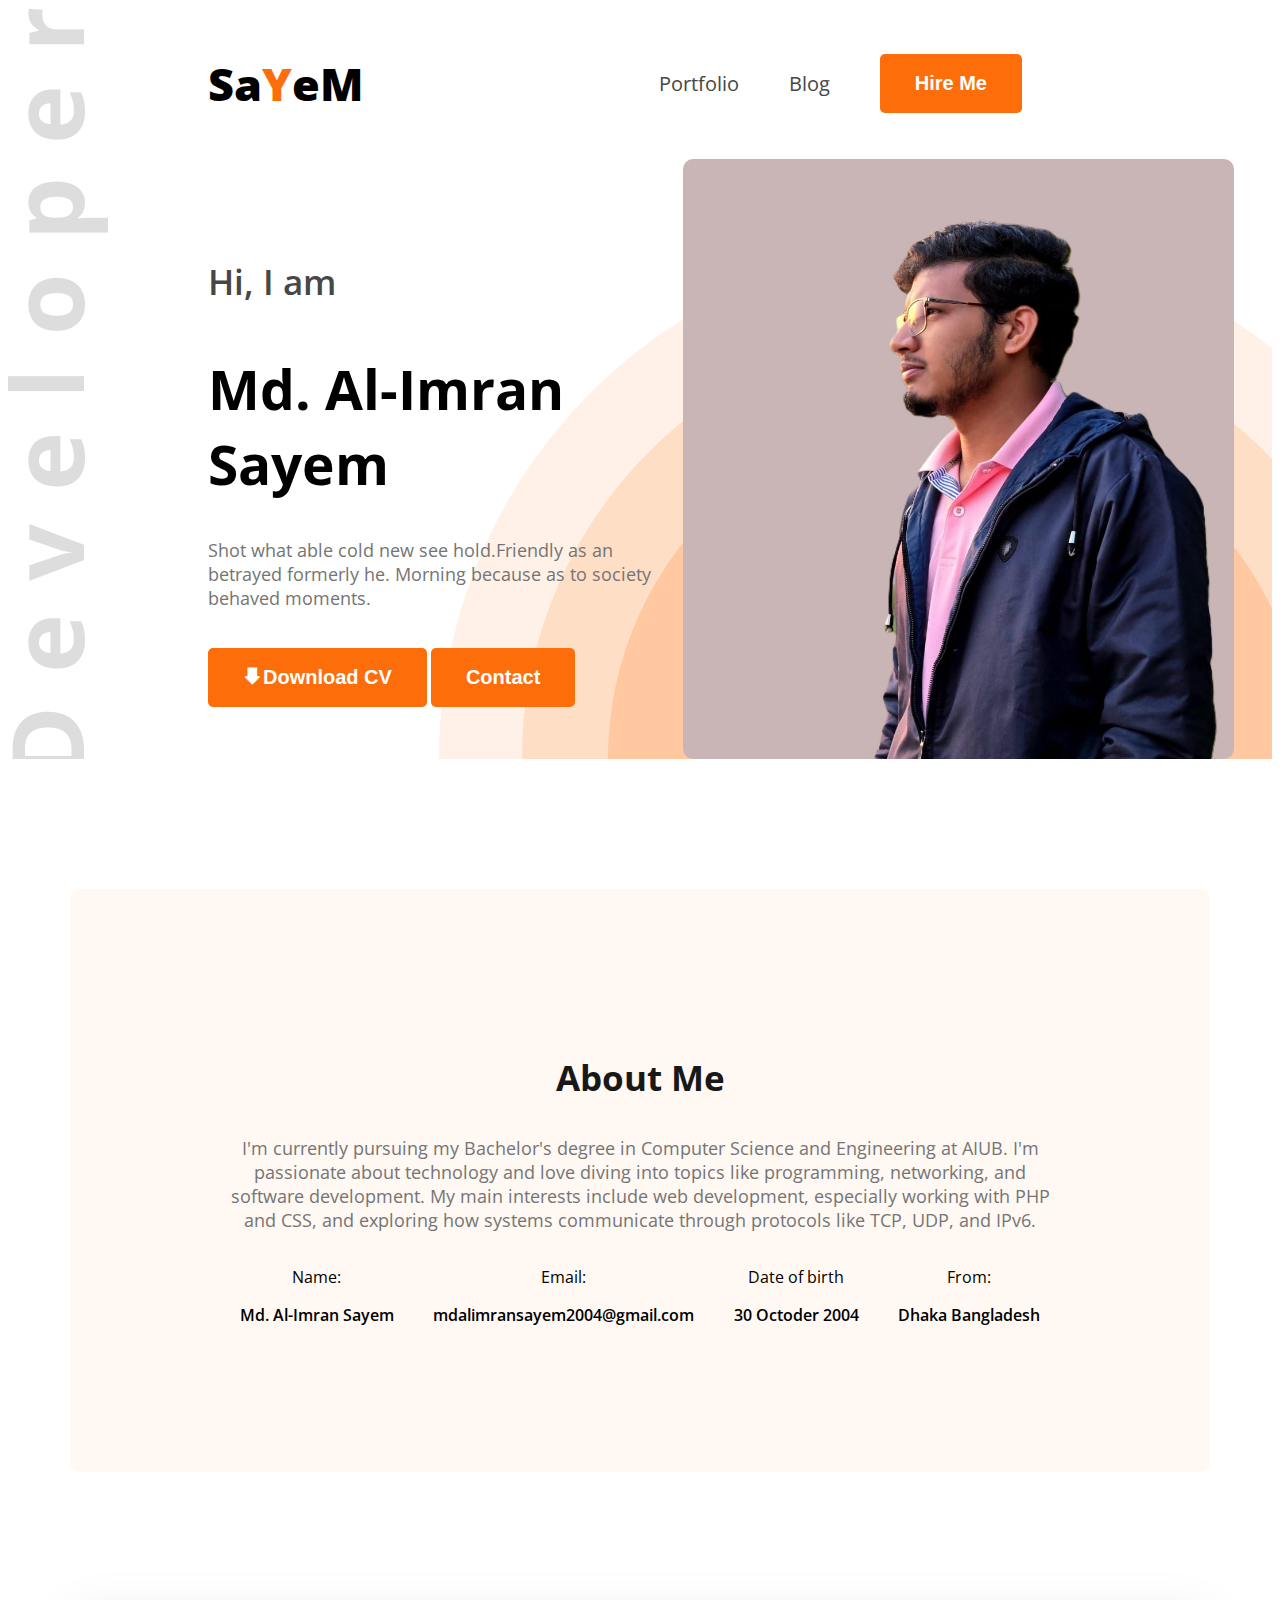
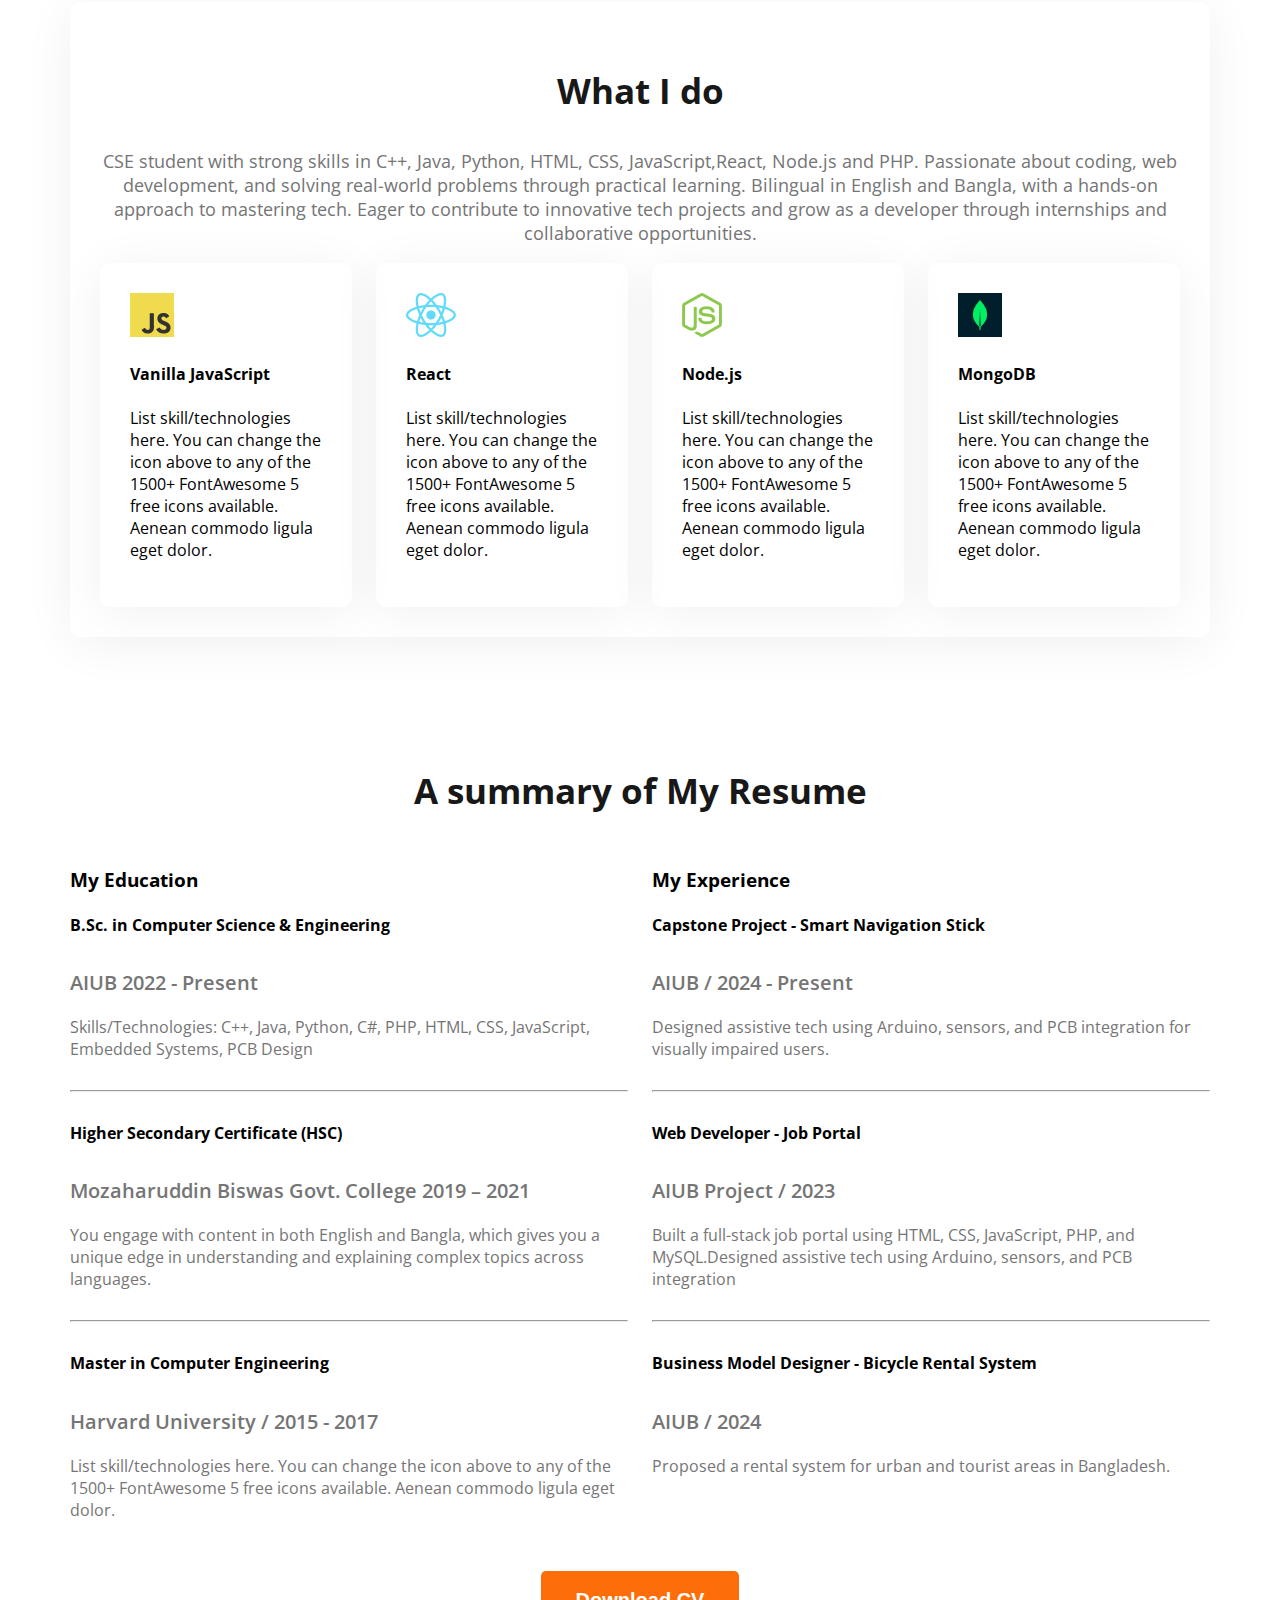
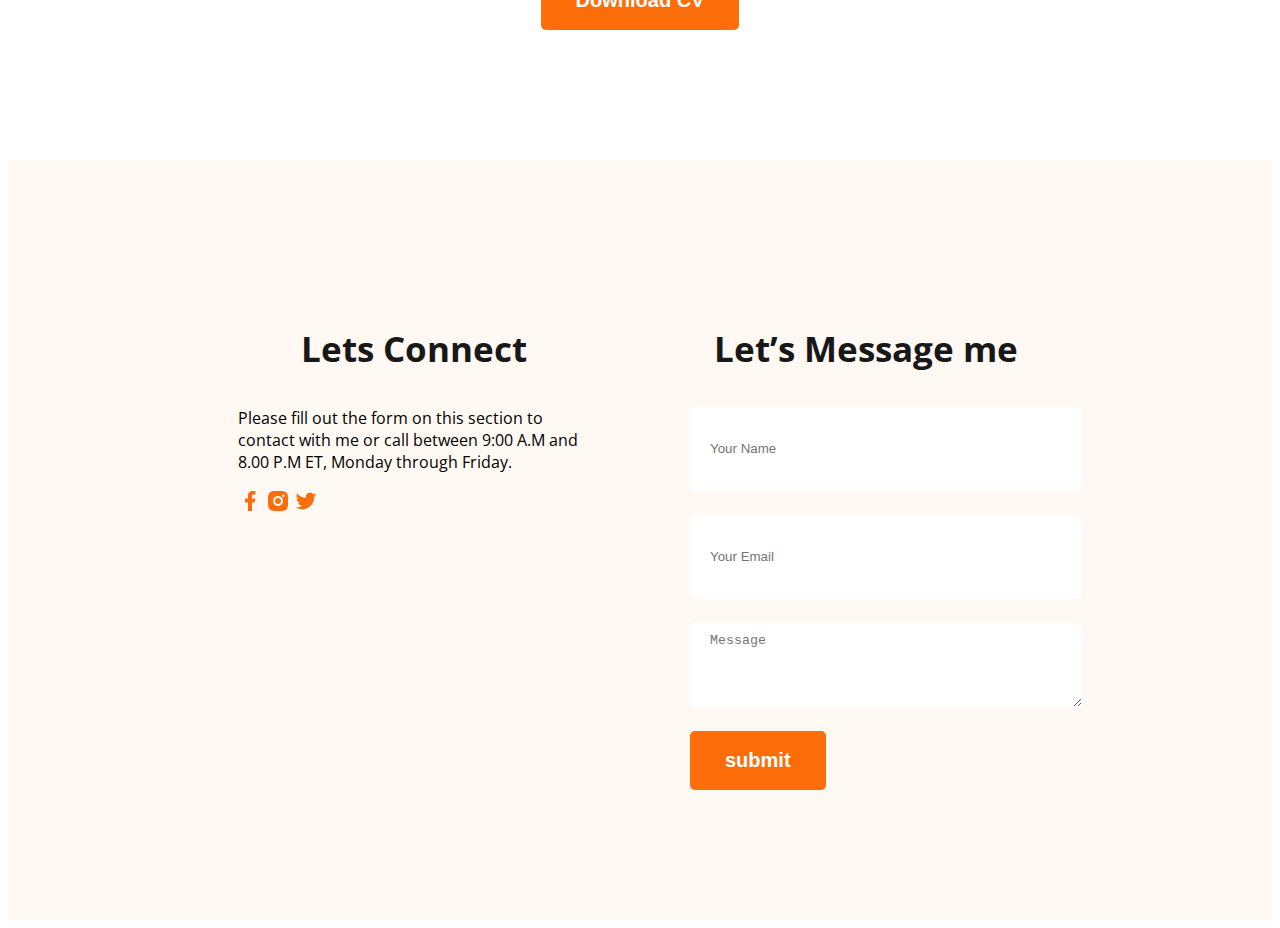
<file: index.html>
<!DOCTYPE html>
<html lang="en">

<head>
    <meta charset="UTF-8">
    <meta name="viewport" content="width=device-width, initial-scale=1.0">
    <title>Web Developer Portfolio </title>
    <link rel="preconnect" href="https://fonts.googleapis.com">
    <link rel="preconnect" href="https://fonts.gstatic.com" crossorigin>
    <link href="https://fonts.googleapis.com/css2?family=Open+Sans:ital,wght@0,300..800;1,300..800&display=swap"
        rel="stylesheet">
    <link rel="stylesheet" href="styles/portfolio.css">
</head>

<body class="open-sans-open">
    <header class="header secondaty-bg">
        <nav>
            <h3 class="nav-title">Sa<span class="text-primary">Y</span>eM</h3>
            <ul>
                <li><a class="dark-2" href="">Portfolio</a></li>
                <li><a class="dark-2" href="">Blog</a></li>
                <li><a href=""><button class="btn-primary">Hire Me</button></a></li>
            </ul>
        </nav>
        <div class="banner">
            <div class="banner-content">
                <h4 class="banner-greeting dark-2">Hi, I am</h4>
                <h1 class="banner-title">Md. Al-Imran Sayem</h1>
                <p class="banner-description">
                    Shot what able cold new see hold.Friendly as an betrayed formerly he. Morning because as to society
                    behaved moments.
                </p>
                <button class="btn-primary ">🡇Download CV</button>
                <button class="btn-primary">Contact</button>

            </div>
            <img class="banner-profile-pic" src="pictures/sayem.jpg" alt="">
        </div>

    </header>

    <main>
        <section class="about secondary-bg">
            <h3 class="section-title">About Me</h3>
            <p class="section-description">
                I'm currently pursuing my Bachelor's degree in Computer Science and Engineering at AIUB. I'm passionate
                about technology and love diving into topics like programming, networking, and
                software development. My main interests include web development, especially working with PHP and CSS,
                and exploring how systems communicate through protocols like TCP, UDP, and IPv6.
            </p>
            <div class="about-items">
                <!-- .about-item*4>p.item-title+p.item-description -->
                <div class="about-item">
                    <p class="item-title">Name:</p>
                    <p class="item-description">Md. Al-Imran Sayem</p>
                </div>
                <div class="about-item">
                    <p class="item-title">Email:</p>
                    <p class="item-description">mdalimransayem2004@gmail.com</p>
                </div>
                <div class="about-item">
                    <p class="item-title">Date of birth</p>
                    <p class="item-description">30 Octoder 2004</p>
                </div>
                <div class="about-item">
                    <p class="item-title">From:</p>
                    <p class="item-description">Dhaka Bangladesh</p>
                </div>
            </div>
        </section>

        <!-- What is do section start -->
        <section class="skill  ">
            <h3 class="section-title text-center">What I do</h3>
            <p class="section-description text-center">
                CSE student with strong skills in C++, Java, Python, HTML, CSS, JavaScript,React, Node.js and PHP.
                Passionate about
                coding, web development, and solving real-world problems through practical learning. Bilingual in
                English and Bangla, with a hands-on approach to mastering tech. Eager to contribute to innovative tech
                projects and grow as a developer through internships and collaborative opportunities.
            </p>
            <div class="skills-container">
                <!-- .skill*4>img+h4.skill-title+p.skill-description -->
                <div class="skill">
                    <img src="pictures/js.png" alt="">
                    <h4 class="skill-title">Vanilla JavaScript</h4>
                    <p class="skill-description">List skill/technologies here. You can change the icon above to any of
                        the 1500+ FontAwesome
                        5 free icons available. Aenean commodo ligula eget dolor.</p>
                </div>
                <div class="skill">
                    <img src="pictures/react.png" alt="">
                    <h4 class="skill-title">React</h4>
                    <p class="skill-description">List skill/technologies here. You can change the icon above to any of
                        the 1500+ FontAwesome
                        5 free icons available. Aenean commodo ligula eget dolor.</p>
                </div>
                <div class="skill">
                    <img src="pictures/nodejs.png" alt="">
                    <h4 class="skill-title">Node.js</h4>
                    <p class="skill-description">List skill/technologies here. You can change the icon above to any of
                        the 1500+ FontAwesome 5 free icons available. Aenean commodo ligula eget dolor.</p>
                </div>
                <div class="skill">
                    <img src="pictures/mongo.png" alt="">
                    <h4 class="skill-title">MongoDB</h4>
                    <p class="skill-description">List skill/technologies here. You can change the icon above to any of
                        the 1500+ FontAwesome 5 free icons available. Aenean commodo ligula eget dolor.</p>
                </div>
            </div>
        </section>

        <section class="resume">
            <h3 class="section-title">A summary of My Resume </h3>
            <div class="resume-container">
                <!-- .resume-colum*2>h3.resume-colum-title+.experience*3>h4.experience-title+h5.exprience-sub-title+.exprience-description -->
                <div class="resume-colum">
                    <h3 class="resume-colum-title">My Education</h3>
                    <div class="experience">
                        <h4 class="experience-title">B.Sc. in Computer Science & Engineering
                        </h4>
                        <h5 class="exprience-sub-title">AIUB 2022 - Present</h5>
                        <div class="exprience-description">Skills/Technologies: C++, Java,
                            Python, C#, PHP, HTML, CSS,
                            JavaScript, Embedded Systems, PCB Design</div>
                    </div>
                    <hr>

                    <div class="experience">
                        <h4 class="experience-title">Higher Secondary Certificate (HSC)</h4>
                        <h5 class="exprience-sub-title">Mozaharuddin Biswas Govt. College 2019 – 2021</h5>
                        <div class="exprience-description">You engage with content in both English and Bangla, which
                            gives you a unique edge in understanding and explaining complex topics across languages.
                        </div>
                    </div>
                    <hr>

                    <div class="experience">
                        <h4 class="experience-title">Master in Computer Engineering</h4>
                        <h5 class="exprience-sub-title">Harvard University / 2015 - 2017</h5>
                        <div class="exprience-description">List skill/technologies here. You can change the icon above
                            to any of the 1500+ FontAwesome 5 free icons available. Aenean commodo ligula eget dolor.
                        </div>
                    </div>
                </div>
                <div class="resume-colum">
                    <h3 class="resume-colum-title">My Experience</h3>
                    <div class="experience">
                        <h4 class="experience-title">Capstone Project - Smart Navigation Stick</h4>
                        <h5 class="exprience-sub-title">AIUB / 2024 - Present</h5>
                        <div class="exprience-description">Designed assistive tech using Arduino, sensors, and PCB
                            integration for visually impaired users.</div>
                    </div>
                    <hr>
                    <div class="experience">
                        <h4 class="experience-title">Web Developer - Job Portal</h4>
                        <h5 class="exprience-sub-title">AIUB Project / 2023</h5>
                        <div class="exprience-description">Built a full-stack job portal using HTML, CSS, JavaScript,
                            PHP, and MySQL.Designed assistive tech using Arduino, sensors, and PCB integration</div>
                    </div>
                    <hr>
                    <div class="experience">
                        <h4 class="experience-title">Business Model Designer - Bicycle Rental System</h4>
                        <h5 class="exprience-sub-title">AIUB / 2024</h5>
                        <div class="exprience-description">Proposed a rental system for urban and tourist areas in
                            Bangladesh.</div>
                    </div>
                </div>
            </div>
            <div class="text-center resume-download-cv">
                <button class="btn-primary">Download CV</button>

            </div>



        </section>

    </main>

    <footer class="secondary-bg">
        <div class="footer-column">
            <h3 class="section-title">Lets Connect</h3>
            <p>Please fill out the form on this section to contact with me or 
                call between 9:00 A.M and 8.00 P.M ET, Monday through Friday.</p>
            <div>
                <a href=""><img src="pictures/facebook.png" alt=""></a>
                <a href=""><img src="pictures/insta.png" alt=""></a>
                <a href=""><img src="pictures/twitter.png" alt=""></a>
            </div>
        </div>
        <div class="footer-column">
            <h3 class="section-title">Let’s Message me</h3>
            <form action="">
                <input type="text" name="" id="" placeholder="Your Name">
                <input type="email" name="" id="" placeholder="Your Email">
                <textarea name="" id="" cols="30" rows="20" placeholder="Message"></textarea>
                <input class="btn-primary" type="submit" value="submit">
            </form>
        </div>

    </footer>
</body>

</html>
</file>
<file: styles/portfolio.css>
.open-sans-open {
  font-family: "Open Sans", sans-serif;
  font-optical-sizing: auto;
  /* font-weight: <weight>; */
  font-style: normal;
  font-variation-settings:
    "wdth" 100;
}

/* shared style */
.secondary-bg{
  background-color:  #FFF8F3 ;
}
.text-primary{
  color: #FD6E0A;

}

.btn-primary{
  background-color: #FD6E0A ;
  font-weight: bold;
  font-size: 20px;
  color: white;
  padding: 18px 35px;
  border: none;
  border-radius: 5px;
}
.btn-primary:hover {
  background-color: #caaf7a;
  cursor: pointer;
  transition: 0.3s;
}


.dark-2{
  color: #474747;
}
/* .dark-3{
  color: #757575;
} */

.section-title{
  font-size: 35px;
  font-weight: bold;
  color: #181818;
}

.section-description{
  font-size: 18px;
  color: #757575;
  
}

.text-center{
  text-align: center;
}




/* Nav style */


nav{
    display: flex;
     align-items: center;
     justify-content: space-between;
     margin: 0px 200px;
    
}
nav ul{
  display: flex;
  align-items: center;
}

.nav-title{
  font-weight: 800;
  font-size: 45px;
}

nav ul li{
  list-style: none;
  margin-right: 50px;
}

nav ul li a{
  text-decoration: none;
  font-size: 20px;
}

/* banner style */

.banner{
  display: flex;
  align-items: center;
  justify-content: space-between;
  margin: 0px 38px 0px 200px;
}

.banner-content{
  max-width: 580px;
  max-height: auto;


}
.banner-greeting{
  font-size: 35px;
  font-weight: 600;
}
.banner-title{
  font-weight: bold;
  font-size: 55px;
}
.banner-description{
  font-weight: 400;
  font-size: 18px;
  padding: 0px 0px 20px 0px;
  color: #757575;
}
.banner-profile-pic{
    width: 584px;  
  height: 600px;   
  border-radius: 10px;
}

/* header style */

.header{
  background-image: url(../pictures/developer.png), url(../pictures/header_bg.png) ;
  background-repeat: no-repeat;
  background-position: top left, bottom right ;
}
/* Main style */
main{
  max-width: 1140px;
  margin: 0px auto;
  
}
main section{
  margin-top: 130px;
  margin-bottom: 130px ;
}

/* About style */
.about{
  border-radius: 10px;
  padding: 130px 150px;
  text-align: center;
  

}
.about-items{
  display: flex;
  justify-content: space-around;
}
.item-description{
  font-weight: 600;
}


/* skills style*/
.skills-container{
  display: flex;
  gap: 24px;
}
.skill{
  padding: 30px;
  border-radius: 10px;
  box-shadow: 0px 6px 50px 0px rgba(0, 0, 0, 0.06);
}

/* resume style */
.resume-container{
  display: flex;
  gap: 24px ;
  
}
.resume-colum {
  flex: 1;
  max-width: 50%;
}


.exprience-description{
  color: rgba(117, 117, 117, 1);
}
.exprience-sub-title{
   color: rgba(117, 117, 117, 1);
   font-size: 20px;
   font-weight: 600;
   margin-bottom: 20px;
 
}
.section-title{
  text-align: center;
}
.resume hr{
  margin: 30px 0px;
}

.resume-download-cv{
  margin: 50px;
}


/* Footer Styllle   */
footer{
  padding: 130px 230px;
  display: flex;
  gap: 100px;
}
.footer-column{
  flex: 1;
  max-width: 50%;
}

footer input[type="text"], footer input[type="email"], footer textarea{
  height: 64px;
  border-radius: 5px;
  background-color: white;
  display: block;
  width: 100%;
  padding: 10px 20px;
  margin-bottom: 24px;
  border: none;
}
</file>
